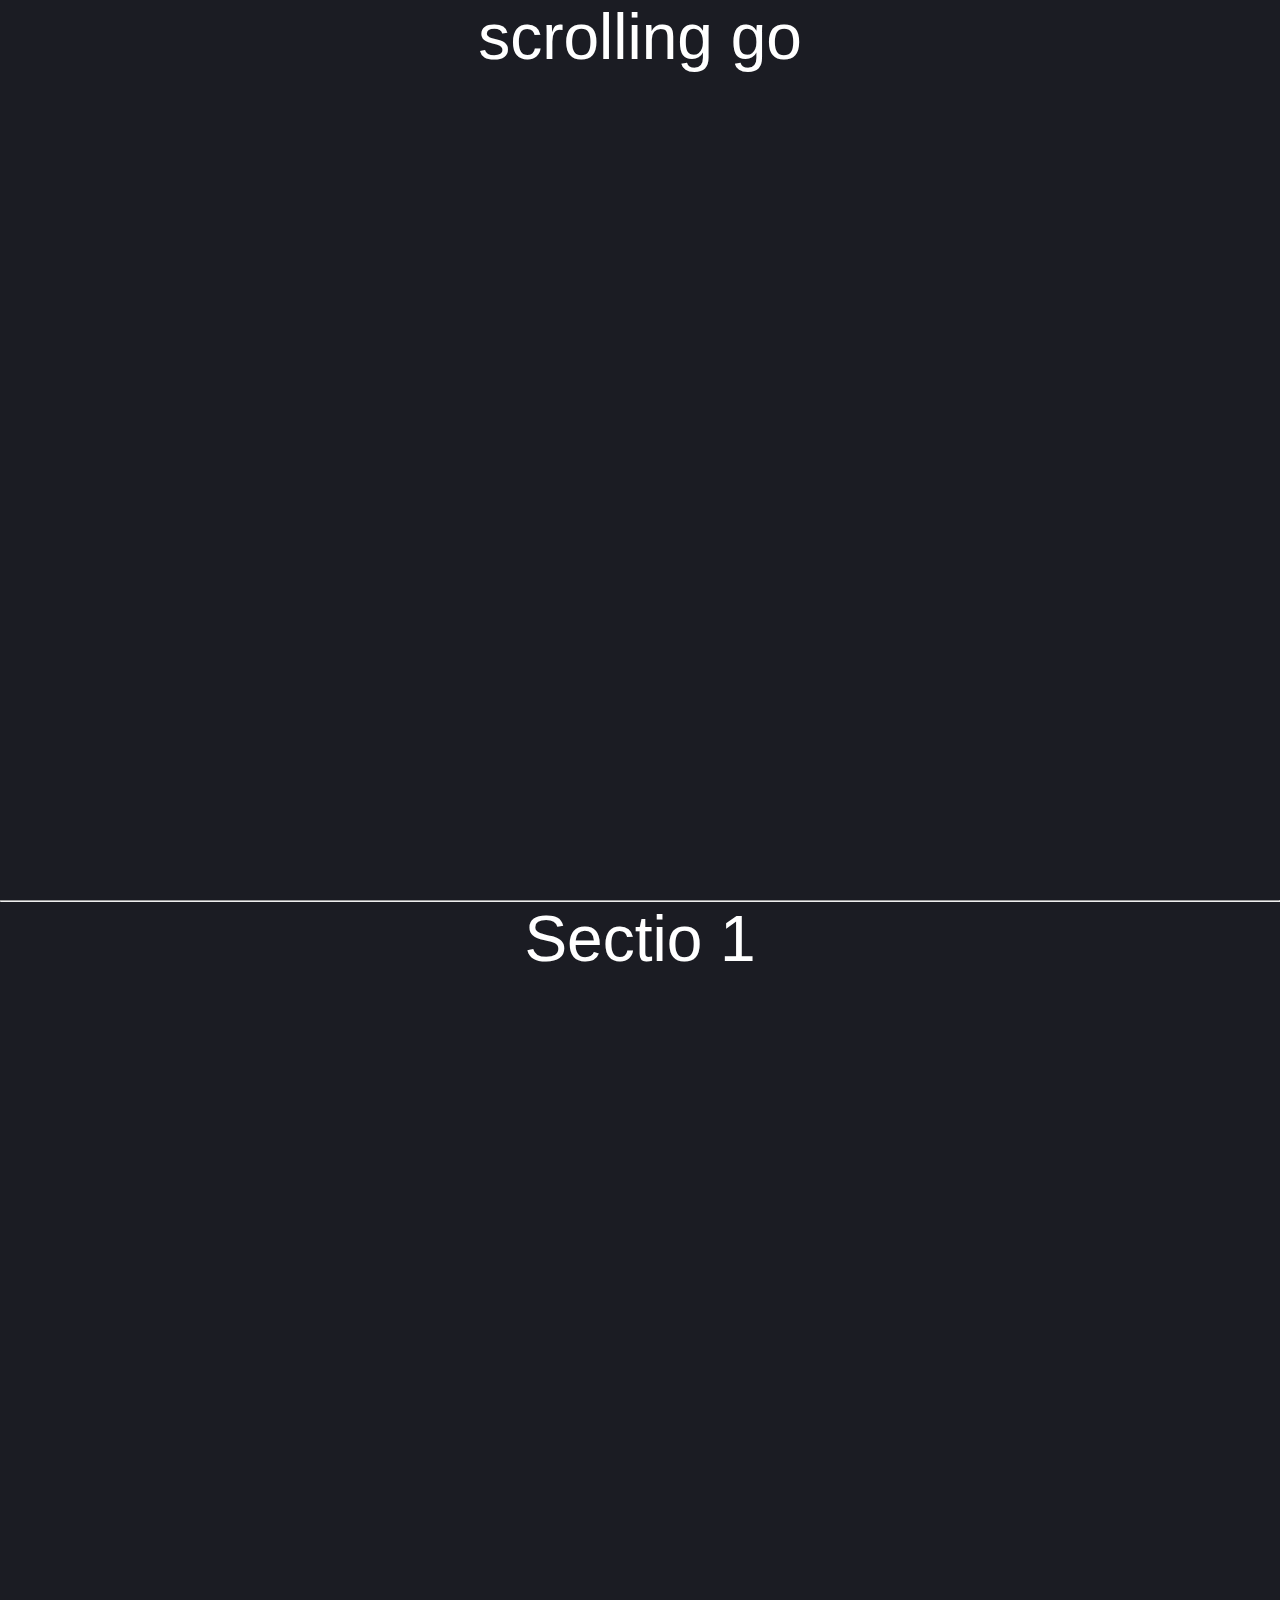
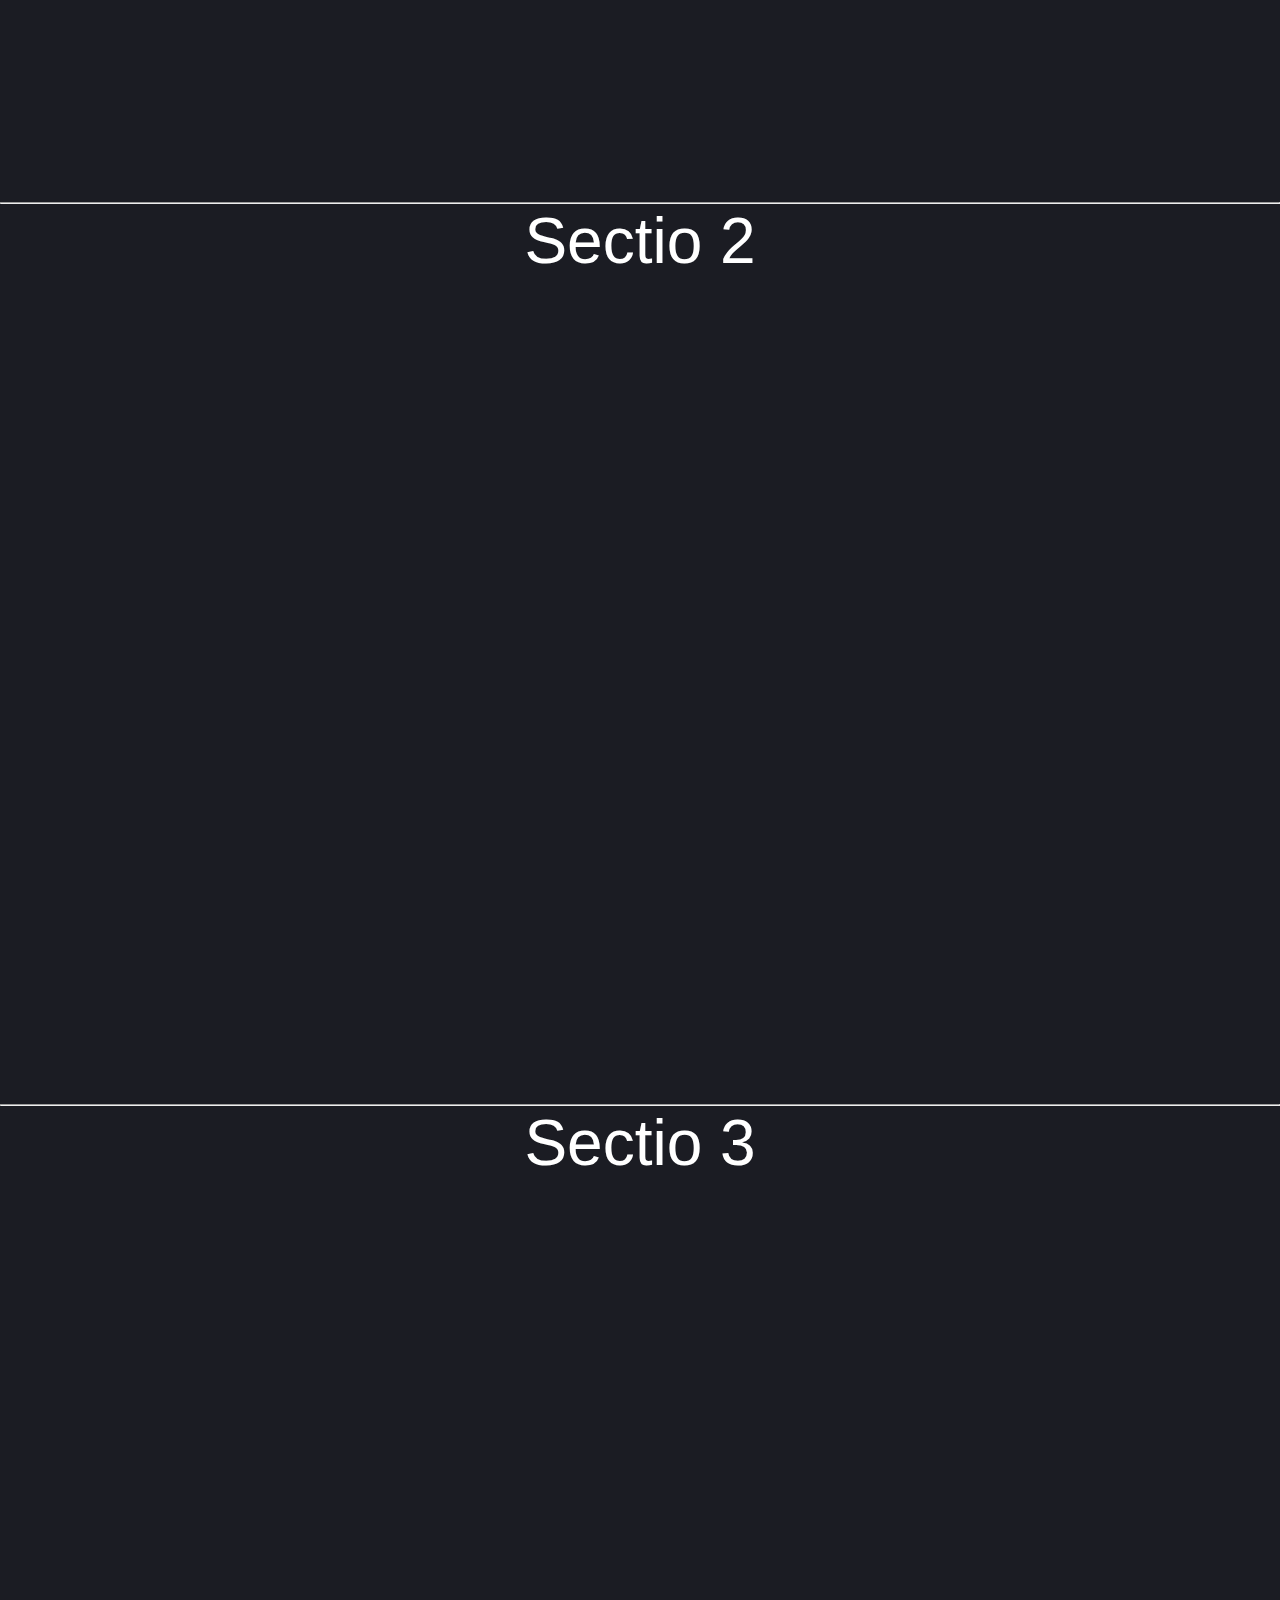
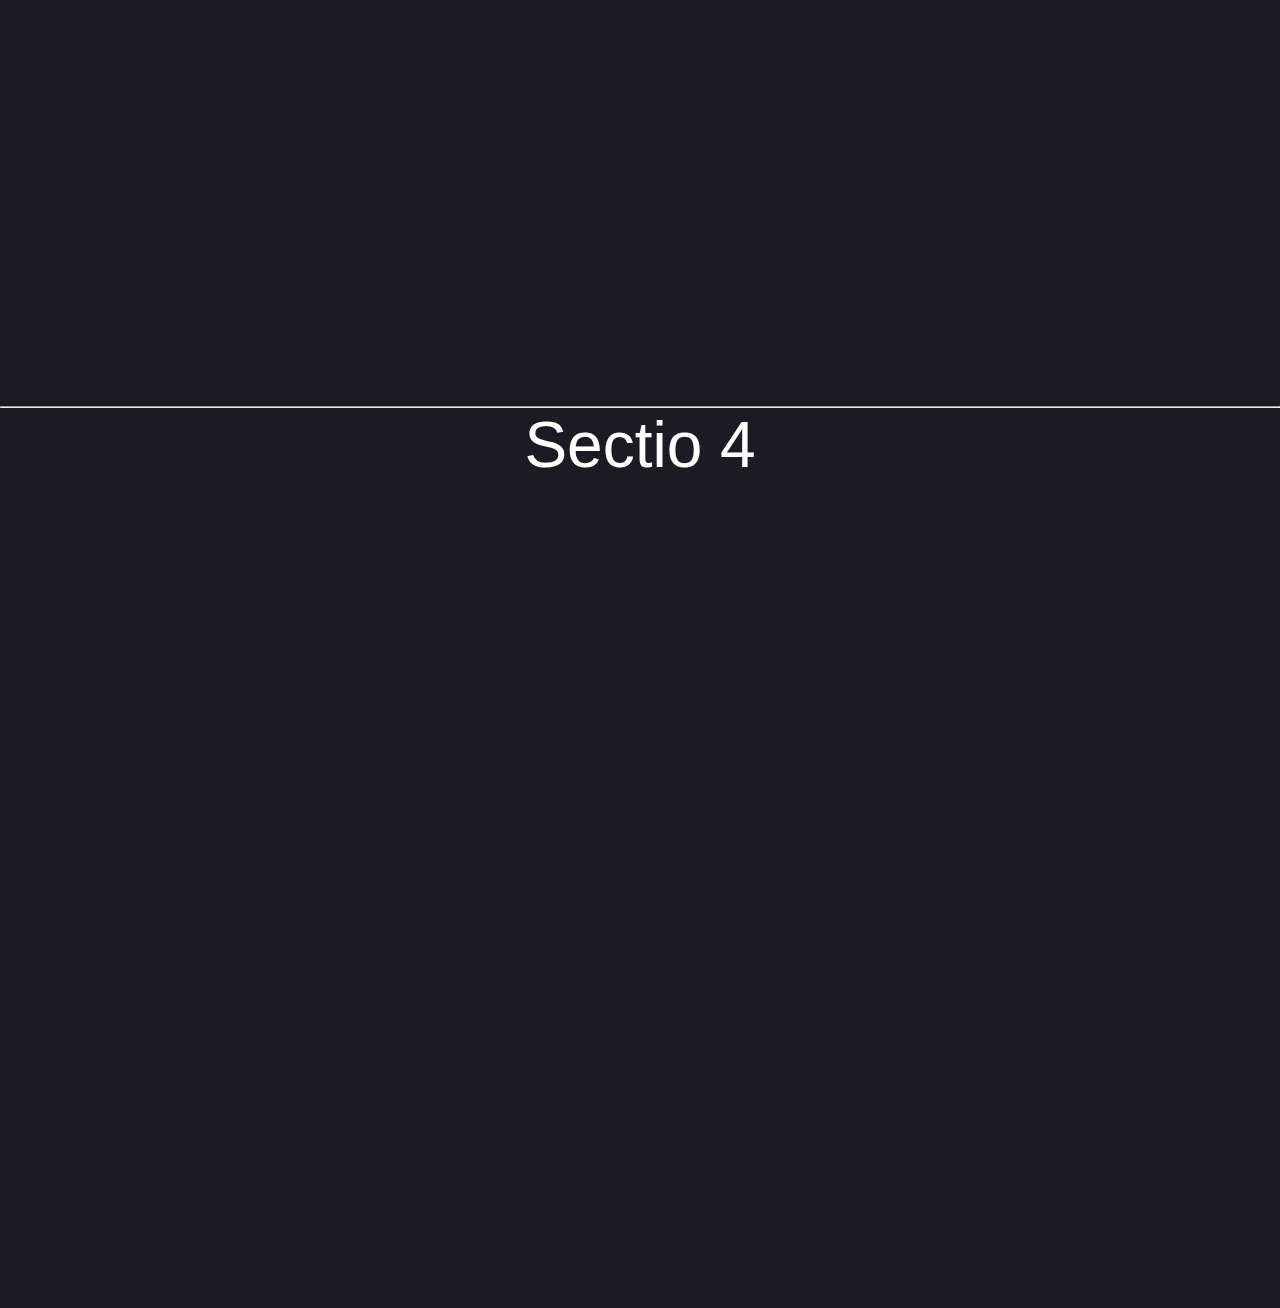
<file: index.html>
<!DOCTYPE html>
<html lang="en">
<head>
    <meta charset="UTF-8">
    <meta http-equiv="X-UA-Compatible" content="IE=edge">
    <meta name="viewport" content="width=device-width, initial-scale=1.0">
    <link rel="stylesheet" href="/src/css/main.css">
    <title>Document</title>
    <script src="src/js/main.js" defer></script>
</head>
<body>
  <div class="progresses-bar">
      <div class="filled"></div>
  </div>
  <section>scrolling  go</section> <hr>
  <section>Sectio 1</section> <hr>
  <section>Sectio 2</section> <hr>
  <section>Sectio 3</section> <hr>
  <section>Sectio 4</section>
</body>
</html>
</file>
<file: src/css/main.css>
*{
    margin: 0;
    padding: 0;
    box-sizing: border-box;
    font-family: sans-serif;
}

body{
    background: #1b1c23;
}
/* --- --- --- ---- Is back */
section{
    color: #fff;
    font-size: 4rem;
    display: flex;
    place-content: center;
    min-height: 100vh;
}

/* --- --- --- --- Animation */
.progresses-bar{
    position: fixed;
    width: 100%;
    height: 1vh;
}
.filled{
    width: 0;
    height: 100%;
    background: linear-gradient(to right, #DC21BB ,#4AC0FC);
}
</file>
